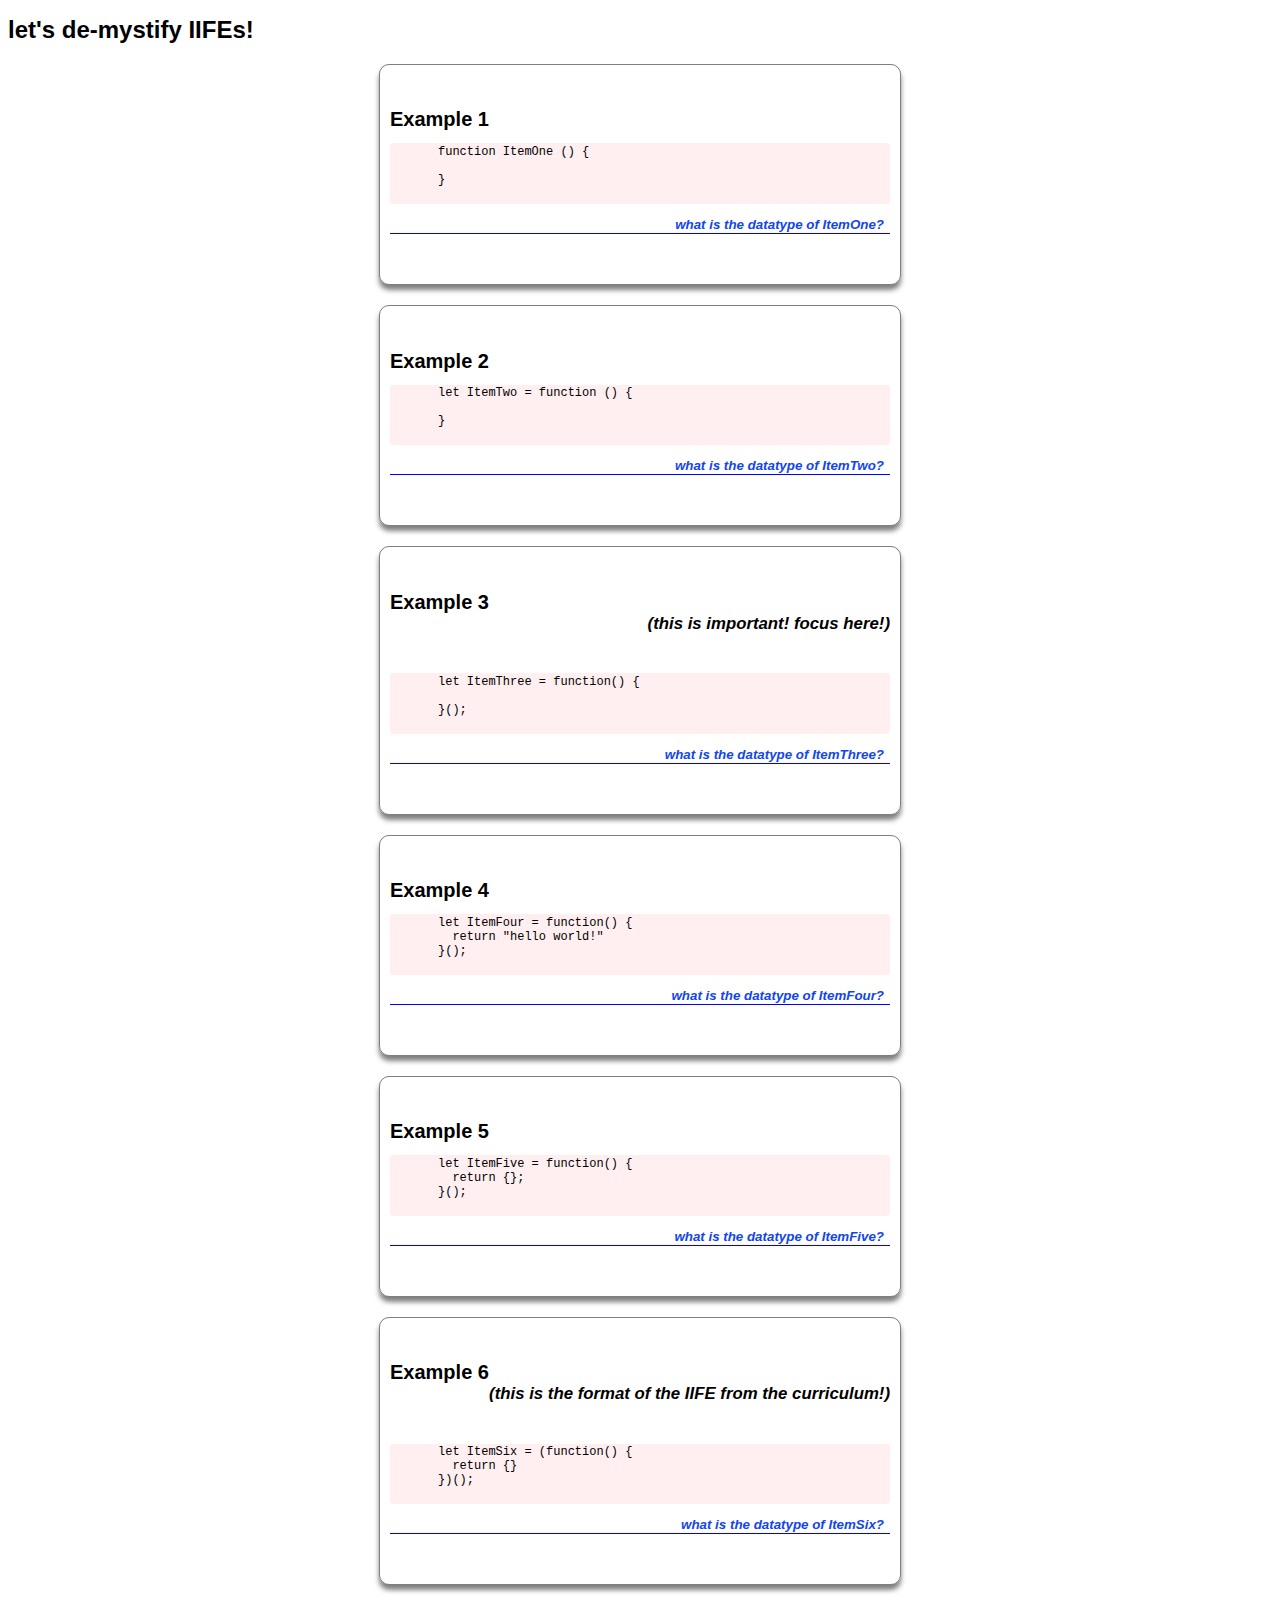
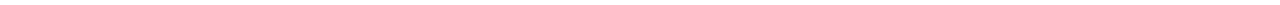
<file: exercise1/index.html>
<!DOCTYPE html>
<html>
  <head>
    <meta charset="utf-8">
    <meta name="viewport" content="width=device-width">
    <title>replit</title>
    <link href="style.css" rel="stylesheet" type="text/css" />
  </head>
  <body>

<h1>let's de-mystify IIFEs!</h1>
<div class="container">
<div class="card">
<h5 class="card-title">Example 1</h5>
  <div class="card-body">
    <pre>
      function ItemOne () { 

      }
    </pre>
    <button 
      class="btn btn-primary" 
      type="button" 
      data-bs-toggle="collapse" 
      data-bs-target="#collapseExample" 
      aria-expanded="false" 
      aria-controls="collapseExample">
      what is the datatype of ItemOne? 
    </button>
    <div class="collapse" id="collapseExample">
    ItemOne is a function
    </div>
  </div>
</div>

<div class="card">
<h5 class="card-title">Example 2</h5>
  <div class="card-body">
    <pre>
      let ItemTwo = function () {

      }
    </pre>
    <button 
      class="btn btn-primary" 
      type="button" 
      data-bs-toggle="collapse" 
      data-bs-target="#collapseExample2" 
      aria-expanded="false" 
      aria-controls="collapseExample">
      what is the datatype of ItemTwo? 
    </button>
    <div class="collapse" id="collapseExample2">
    	ItemTwo is also a function!
    </div>
  </div>
</div>

<div class="card">
<h5 class="card-title">Example 3 </h5>
<h6 class="card-title">(this is important! focus here!)</h6>
  <div class="card-body">
    <pre>
      let ItemThree = function() {
      
      }();
    </pre>
    <button 
      class="btn btn-primary" 
      type="button" 
      data-bs-toggle="collapse" 
      data-bs-target="#collapseExample3" 
      aria-expanded="false" 
      aria-controls="collapseExample">
      what is the datatype of ItemThree? 
    </button>
    <div class="collapse" id="collapseExample3">
    <p>ItemThree is undefined!</p>
	<p>Please take a second to and compare this with ItemTwo -- what has changed?  Why does ItemTwo have a value and why is ItemThree undefined?</p>
      <p>Since we've added the parentheses on the end of the function, the function is called!  It is a self-executing function! But then why is the variable "ItemThree" undefined?  Because there is no return statement!  A return statement sends the value outside the function.  Since there's no return statement, Item3 remains undefined.</p>
    </div>
  </div>
</div>

<div class="card">
<h5 class="card-title">Example 4</h5>
  <div class="card-body">
    <pre>
      let ItemFour = function() { 
        return "hello world!" 
      }();
    </pre>
    <button 
      class="btn btn-primary" 
      type="button" 
      data-bs-toggle="collapse" 
      data-bs-target="#collapseExample4" 
      aria-expanded="false" 
      aria-controls="collapseExample">
      what is the datatype of ItemFour? 
    </button>
    <div class="collapse" id="collapseExample4">
    <p>ItemFour is a string.</p>
	<p>Here, when the function self-executes, the return statement sends the string outside the function to get resolved into the variable "ItemFour".</p>
    </div>
  </div>
</div>

<div class="card">
<h5 class="card-title">Example 5</h5>
  <div class="card-body">
    <pre>
      let ItemFive = function() {
        return {};
      }();
    </pre>
    <button 
      class="btn btn-primary" 
      type="button" 
      data-bs-toggle="collapse" 
      data-bs-target="#collapseExample5" 
      aria-expanded="false" 
      aria-controls="collapseExample">
      what is the datatype of ItemFive? 
    </button>
    <div class="collapse" id="collapseExample5">
    ItemFive is an object.
    </div>
  </div>
</div>

<div class="card">
<h5 class="card-title">Example 6</h5>
<h6 class="card-title">(this is the format of the IIFE from the curriculum!)</h6>
  <div class="card-body">
    <pre>
      let ItemSix = (function() { 
        return {}
      })();
    </pre>
    <button 
      class="btn btn-primary" 
      type="button" 
      data-bs-toggle="collapse" 
      data-bs-target="#collapseExample6" 
      aria-expanded="false" 
      aria-controls="collapseExample">
      what is the datatype of ItemSix? 
    </button>
    <div class="collapse" id="collapseExample6">
    ItemSix is an object and is the return value of the IIFE in the format you are used to seeing!
    </div>
  </div>
</div>
</div>
    <script src="script.js"></script>
  </body>
</html>
</file>
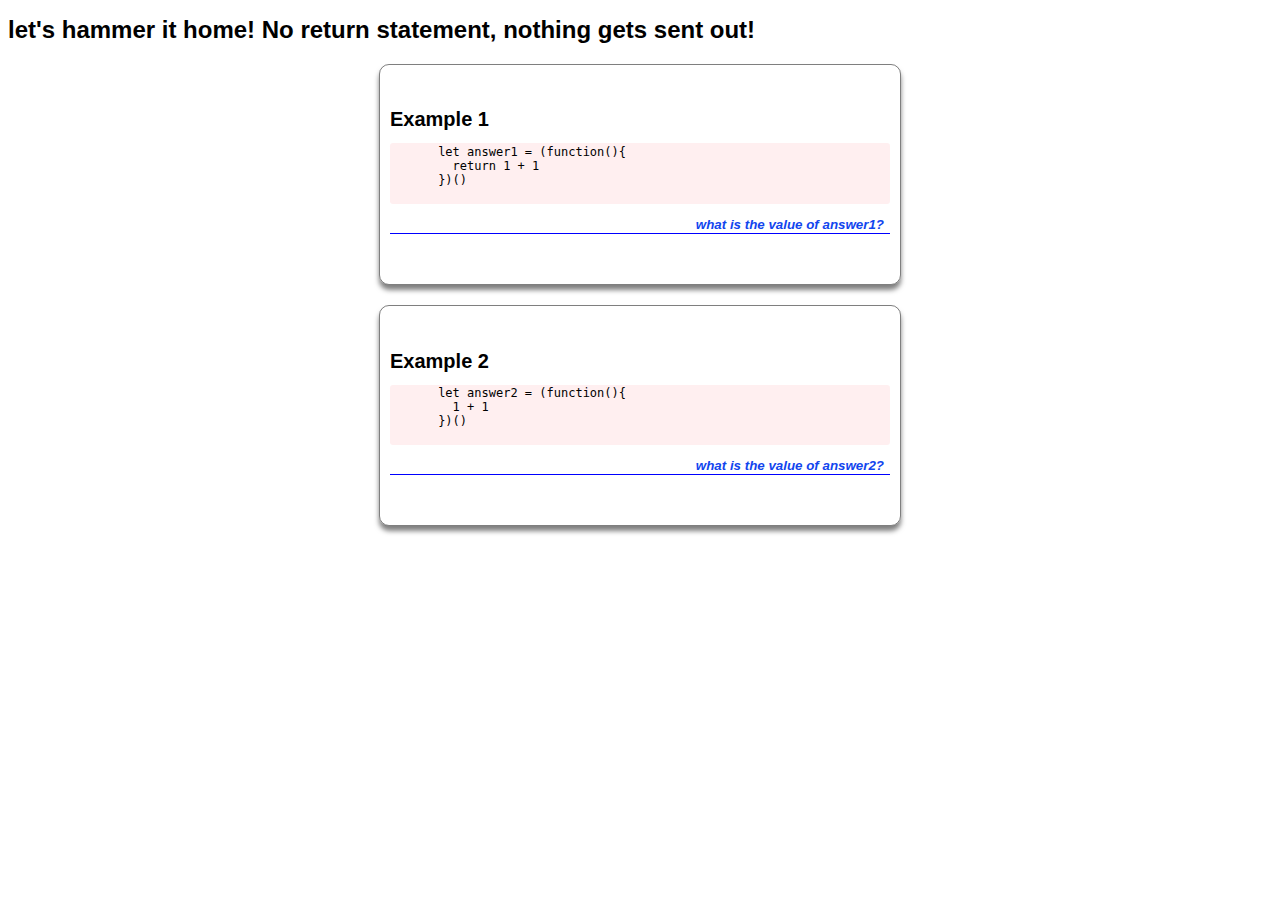
<file: exercise2/index.html>
<!DOCTYPE html>
<html>
  <head>
    <meta charset="utf-8">
    <meta name="viewport" content="width=device-width">
    <title>replit</title>
    <link href="style.css" rel="stylesheet" type="text/css" />
  </head>
  <body>
<h1>let's hammer it home! No return statement, nothing gets sent out!</h1>
<div class="card">
<h5 class="card-title">Example 1</h5>
  <div class="card-body">
    <pre>
      let answer1 = (function(){
        return 1 + 1
      })()
    </pre>
    <button 
      class="btn btn-primary" 
      type="button" 
      data-bs-toggle="collapse" 
      data-bs-target="#collapseExample" 
      aria-expanded="false" 
      aria-controls="collapseExample">
      what is the value of answer1? 
    </button>
    <div class="collapse" id="collapseExample">
    answer1 is 2
    </div>
  </div>
</div>

    <div class="card">
<h5 class="card-title">Example 2</h5>
  <div class="card-body">
    <pre>
      let answer2 = (function(){
        1 + 1
      })()
    </pre>
    <button 
      class="btn btn-primary" 
      type="button" 
      data-bs-toggle="collapse" 
      data-bs-target="#collapseExample2" 
      aria-expanded="false" 
      aria-controls="collapseExample2">
      what is the value of answer2? 
    </button>
    <div class="collapse" id="collapseExample2">
    answer2 is undefined
    </div>
  </div>
</div>
    <script src="script.js"></script>
  </body>
</html>
</file>
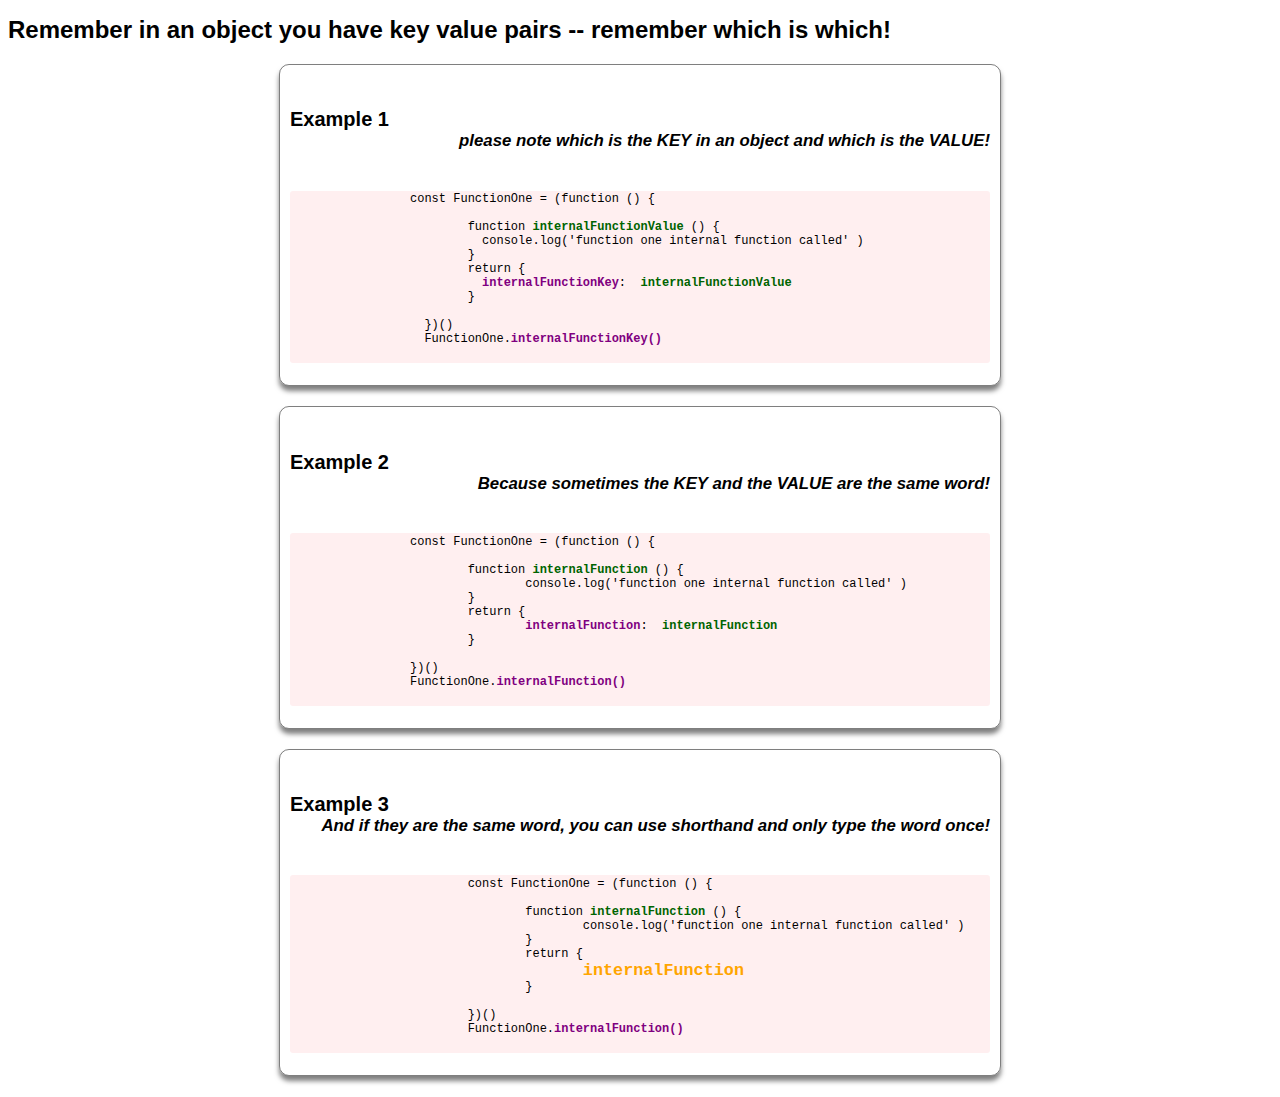
<file: exercise5/index.html>
<!DOCTYPE html>
<html>
  <head>
    <meta charset="utf-8">
    <meta name="viewport" content="width=device-width">
    <title>replit</title>
    <link href="style.css" rel="stylesheet" type="text/css" />
  </head>
  <body>

<h1>Remember in an object you have key value pairs -- remember which is which!</h1>
<div class="container">
<div class="card">
<h5 class="card-title">Example 1</h5>
<h6>please note which is the KEY in an object and which is the VALUE!</h6>
  <div class="card-body">
    <pre>
		const FunctionOne = (function () {
  
			function <span class="value">internalFunctionValue</span> () {
			  console.log('function one internal function called' )
			}
			return {
			  <span class="key">internalFunctionKey</span>:  <span class="value">internalFunctionValue</span>
			}
			
		  })()
		  FunctionOne.<span class="key">internalFunctionKey()</span>
    </pre>
  </div>
</div>

<div class="card">
<h5 class="card-title">Example 2</h5>
<h6>Because sometimes the KEY and the VALUE are the same word!</h6>
	<div class="card-body">
	<pre>
		const FunctionOne = (function () {

			function <span class="value">internalFunction</span> () {
				console.log('function one internal function called' )
			}
			return {
				<span class="key">internalFunction</span>:  <span class="value">internalFunction</span>
			}

		})()
		FunctionOne.<span class="key">internalFunction()</span>
	</pre>
	</div>
</div>
<div class="card">
	<h5 class="card-title">Example 3</h5>
	<h6>And if they are the same word, you can use shorthand and only type the word once!</h6>
		<div class="card-body">
		<pre>
			const FunctionOne = (function () {
	
				function <span class="value">internalFunction</span> () {
					console.log('function one internal function called' )
				}
				return {
					<span class="unified">internalFunction</span>
				}
	
			})()
			FunctionOne.<span class="key">internalFunction()</span>
		</pre>
		</div>
	</div>
</div>
    <script src="script.js"></script>
  </body>
</html>
</file>
<file: exercise1/style.css>
body {
	font-family: Arial, Helvetica, sans-serif;
	font-size: 12px;
}
.card {
	margin: 20px auto;
	max-width: 500px;
	border: 1px solid rgba(0, 0, 0, 0.5);
	border-radius: 10px;
	box-shadow: 0 5px 5px rgba(0, 0, 0, 0.5);
	padding: 10px;
}
pre {
	 background: #ffeff0;
  word-wrap: break-word;
  box-decoration-break: clone;
  padding: .1rem .3rem .2rem;
  border-radius: .2rem;
}
.card h5 {
	font-size: 1.25rem;
	padding-bottom: 0;
	margin-bottom: 0;

}
.card h6 {
	font-size: 1.05rem;
	padding-top: 0;
	margin-top: 0;
	font-style: italic;
	text-align: right;

}
.card button {
	color: rgba(17, 69, 238, 1);
	font-weight: bold;
	background: none;
	border: none;
	cursor: pointer;
	width: 100%;
	display: block;
	text-align: right;
	font-style: italic;
	border-bottom: 1px solid blue;
	margin-bottom: 10px;
}

.collapse {
	padding:15px;
	max-height: 0;
	font-size: 0;
	opacity: 0;
	transition: opacity 0.5s;
}
.collapse.show {
	padding:15px;
	max-height: 300px;
	font-size: 12px;
	opacity: 1;
}
</file>
<file: exercise2/style.css>
body {
	font-family: Arial, Helvetica, sans-serif;
	font-size: 12px;
}
.card {
	margin: 20px auto;
	max-width: 500px;
	border: 1px solid rgba(0, 0, 0, 0.5);
	border-radius: 10px;
	box-shadow: 0 5px 5px rgba(0, 0, 0, 0.5);
	padding: 10px;
}
pre {
	 background: #ffeff0;
  word-wrap: break-word;
  box-decoration-break: clone;
  padding: .1rem .3rem .2rem;
  border-radius: .2rem;
}
.card h5 {
	font-size: 1.25rem;
	padding-bottom: 0;
	margin-bottom: 0;

}
.card h6 {
	font-size: 1.05rem;
	padding-top: 0;
	margin-top: 0;
	font-style: italic;
	text-align: right;

}
.card button {
	color: rgba(17, 69, 238, 1);
	font-weight: bold;
	background: none;
	border: none;
	cursor: pointer;
	width: 100%;
	display: block;
	text-align: right;
	font-style: italic;
	border-bottom: 1px solid blue;
	margin-bottom: 10px;
}

.collapse {
	padding:15px;
	max-height: 0;
	font-size: 0;
	opacity: 0;
	transition: opacity 0.5s;
}
.collapse.show {
	padding:15px;
	max-height: 300px;
	font-size: 12px;
	opacity: 1;
}
</file>
<file: exercise5/style.css>
body {
	font-family: Arial, Helvetica, sans-serif;
	font-size: 12px;
}
.card {
	margin: 20px auto;
	max-width: 700px;
	border: 1px solid rgba(0, 0, 0, 0.5);
	border-radius: 10px;
	box-shadow: 0 5px 5px rgba(0, 0, 0, 0.5);
	padding: 10px;
}
pre {
	 background: #ffeff0;
  word-wrap: break-word;
  box-decoration-break: clone;
  padding: .1rem .3rem .2rem;
  border-radius: .2rem;
}
pre span.key {
	font-weight: bold;
	color:purple
}
pre span.value {
	font-weight: bold;
	color:darkgreen;
}
pre span.unified {
	font-weight: bold;
	font-size: 1.05rem;
	color:orange;
}
.card h5 {
	font-size: 1.25rem;
	padding-bottom: 0;
	margin-bottom: 0;

}
.card h6 {
	font-size: 1.05rem;
	padding-top: 0;
	margin-top: 0;
	font-style: italic;
	text-align: right;

}
.card button {
	color: rgba(17, 69, 238, 1);
	font-weight: bold;
	background: none;
	border: none;
	cursor: pointer;
	width: 100%;
	display: block;
	text-align: right;
	font-style: italic;
	border-bottom: 1px solid blue;
	margin-bottom: 10px;
}

.collapse {
	padding:15px;
	max-height: 0;
	font-size: 0;
	opacity: 0;
	transition: opacity 0.5s;
}
.collapse.show {
	padding:15px;
	max-height: 300px;
	font-size: 12px;
	opacity: 1;
}
</file>
